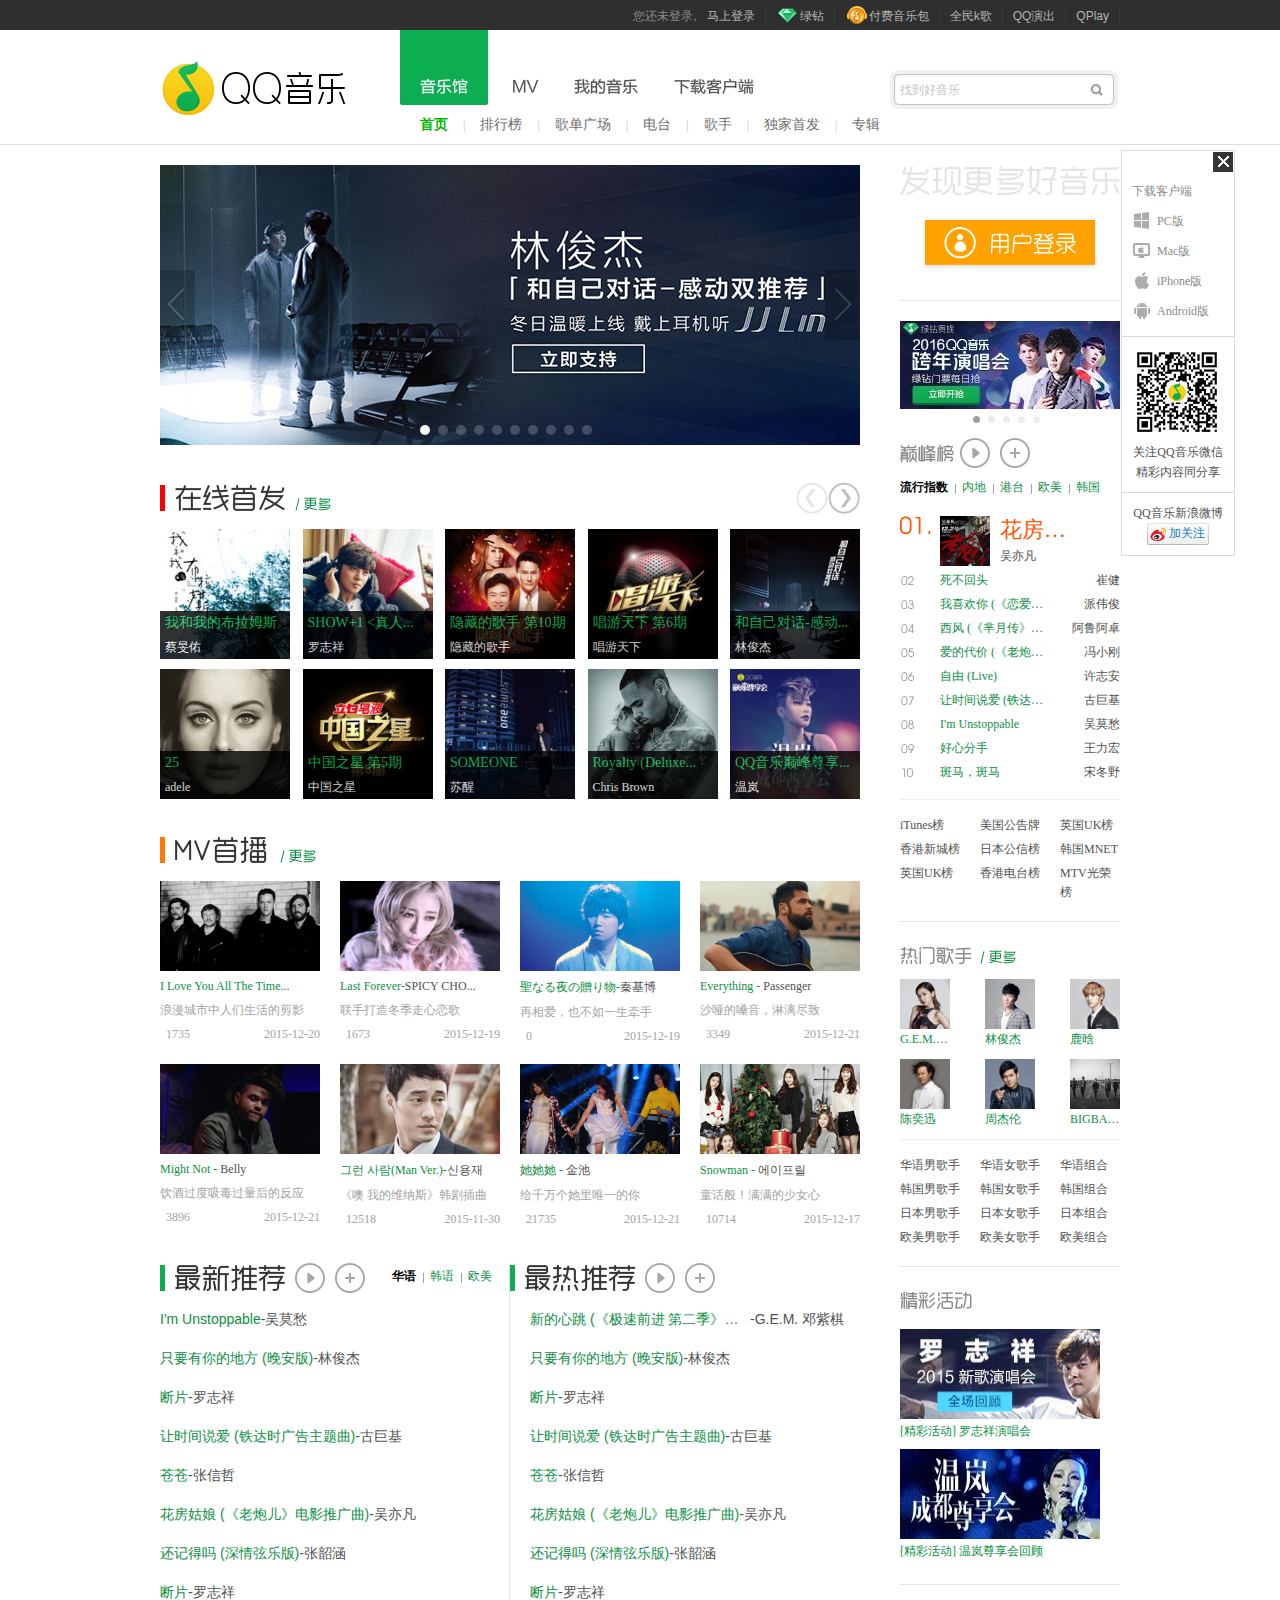
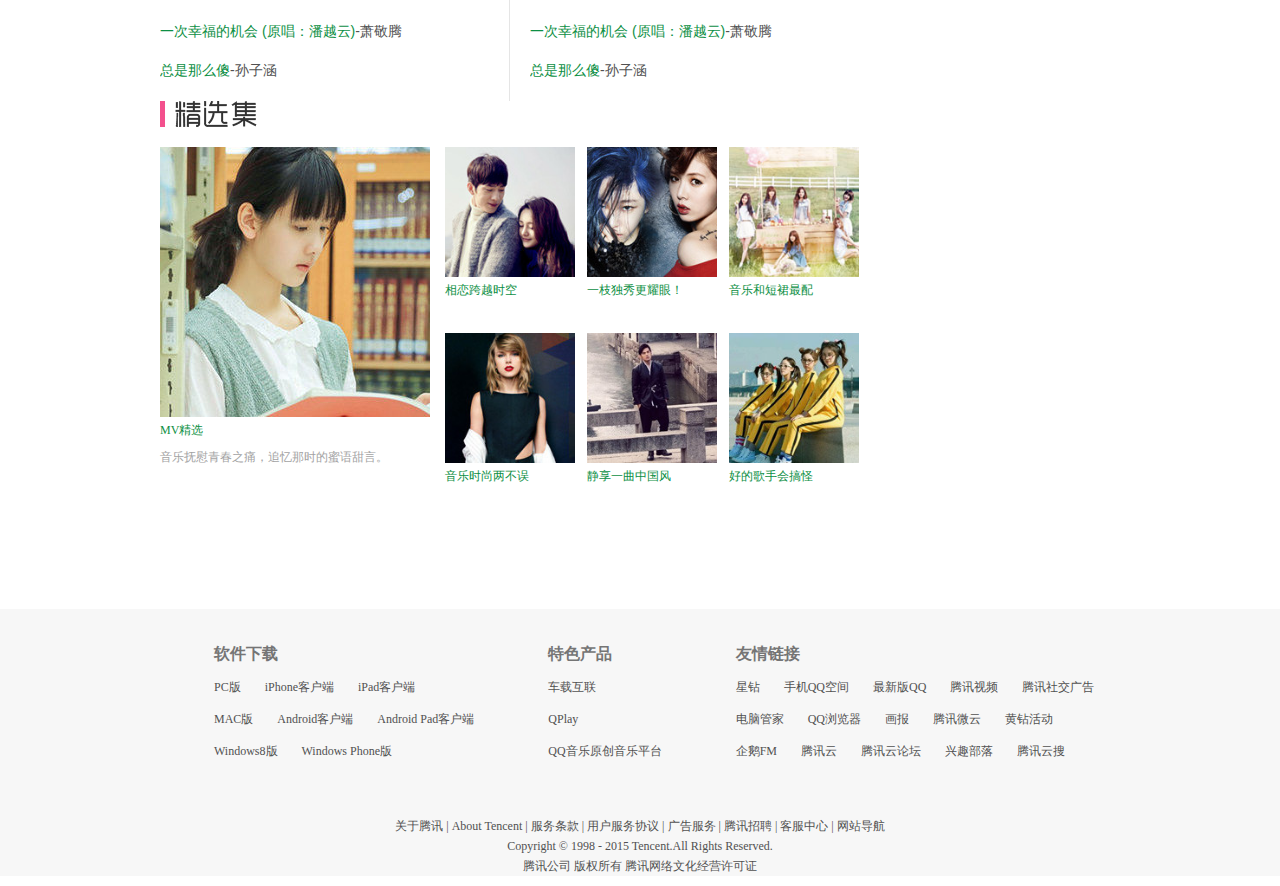
<file: QQMusic.html>
<!DOCTYPE html>
<html>
<head lang="en">
    <meta charset="UTF-8">
    <title>QQ音乐</title>
    <link rel="stylesheet" href="Css/index.css"/>
    <link rel="stylesheet" href="Css/reset.css"/>

</head>
<body>
<!--头部及菜单-->
<div class="top-header">
    <div class="mainNav-wrap">
        <div class="mainNav clearfix">
            <ul class="top-menu-ul">
                <li><span>您还未登录,<a href="javascript:;">马上登录 </a></span></li>
                <li>
                    <a href="javascript:;"><img src="images/vip.png" alt="绿钻"/>绿钻</a>
                </li>
                <!--<li>-->
                <!--<a class="openGreen" href="javascript:;">开通</a>-->
                <!--</li>-->
                <li>
                    <span></span>
                    <a href="javascript:;"><img src="images/sui.png"/>付费音乐包</a></li>
                <!--<li><a class="openMusic" href="javascript:;">开通</a></li>-->
                <li><span></span> <span><a href="javascript:;">全民k歌</a></span></li>
                <li><span><a href="javascript:;">QQ演出</a></span></li>
                <li><span><a href="javascript:;">QPlay</a></span></li>
            </ul>
        </div>
    </div>
    <div class="subnav clearfix">
        <h1>
            <a class="subnav-logo"
               href="javascript:;" title="QQ音乐-中国最新最全免费正版高品质音乐平台">
            </a>
        </h1>

        <div class="subnav-menu">
            <ul id="nav" class="clearfix">
                <li class="menu-MusicHall subnav-wrap"><a class="bg-a" href="javascript:;"></a>
                    <ul class="MusicHall-ul clearfix">
                        <li><a class="active" href="javascript:;">首页</a></li>
                        <li><span>|</span></li>
                        <li><a href="javascript:;">排行榜</a></li>
                        <li><span>|</span></li>
                        <li><a href="javascript:;">歌单广场</a></li>
                        <li><span>|</span></li>
                        <li><a href="javascript:;">电台</a></li>
                        <li><span>|</span></li>
                        <li><a href="javascript:;">歌手</a></li>
                        <li><span>|</span></li>
                        <li><a href="javascript:;">独家首发</a></li>
                        <li><span>|</span></li>
                        <li><a href="javascript:;">专辑</a></li>
                    </ul>
                </li>
                <li class="menu-MV subnav-wrap"><a class="bg-a" href="javascript:;"></a>
                    <ul class="menu-MV-ul clearfix">
                        <li><a class="active" href="javascript:;">MV推荐</a></li>
                        <li><span>|</span></li>
                        <li><a href="javascript:;">MV排行榜</a></li>
                        <li><span>|</span></li>
                        <li><a href="javascript:;">MV库</a></li>
                        <li><span>|</span></li>
                        <li><a href="javascript:;">音乐现场</a></li>
                        <li><span>|</span></li>
                        <li><a href="javascript:;">MV专题</a></li>
                        <li><span>|</span></li>
                        <li><a href="javascript:;">巅峰榜盛典</a></li>
                    </ul>
                </li>
                <li class="menu-MyMusic subnav-wrap"><a class="bg-a" href="javascript:;"></a>
                    <ul class="menu-MyMusic-ul clearfix">
                        <li><a class="active" href="javascript:;">主页</a></li>
                        <li><span>|</span></li>
                        <li><a href="javascript:;">歌单</a></li>
                        <li><span>|</span></li>
                        <li><a href="javascript:;">MV收藏</a></li>
                        <li><span>|</span></li>
                        <li><a href="javascript:;">听众</a></li>
                        <li><span>|</span></li>
                        <li><a href="javascript:;">收听</a></li>
                    </ul>
                </li>
                <li class="menu-DownClient subnav-wrap"><a class="bg-a" href="javascript:;"></a>
                    <ul class="menu-DownClient-ul clearfix">
                        <li><a class="active" href="javascript:;">首页</a></li>
                        <li><span>|</span></li>
                        <li><a href="javascript:;">下载</a></li>
                    </ul>
                </li>
            </ul>
        </div>
        <div id="search-wrap" class="search-wrap">
            <input id="search-text" type="text" value="找到好音乐"/>
        </div>
    </div>
</div>

<!--中间部分-->
<div class="middle clearfix">
    <div class="leftcontent">
        <div id="banner-wrap" class="banner">
            <a id="previousImg" class="left-btn" href="javascript:;"></a>
            <a id="nextImg" class="right-btn" href="javascript:;"></a>
            <ul id="bigBanner">
                <li class="active"><a href="javascript:;"><img src="images/big0020151217221241.jpg" alt=""/></a></li>
                <li><a href="javascript:;"><img src="images/big0120151219212506.jpg" alt=""/></a></li>
                <li><a href="javascript:;"><img src="images/big0120151221002309.jpg" alt=""/></a></li>
                <li><a href="javascript:;"><img src="images/big0220151221002352.jpg" alt=""/></a></li>
                <li><a href="javascript:;"><img src="images/big0320151221085031.jpg" alt=""/></a></li>
                <li><a href="javascript:;"><img src="images/big0520151221002529.jpg" alt=""/></a></li>
                <li><a href="javascript:;"><img src="images/big0620151221002605.jpg" alt=""/></a></li>
                <li><a href="javascript:;"><img src="images/big0720151221002637.jpg" alt=""/></a></li>
                <li><a href="javascript:;"><img src="images/big0820151219212808.jpg" alt=""/></a></li>
                <li><a href="javascript:;"><img src="images/big0920151221002707.jpg" alt=""/></a></li>
            </ul>
            <div id="bannerBtn" class="round-dot">
                <a class="active" href="javascript:;"></a>
                <a href="javascript:;"></a>
                <a href="javascript:;"></a>
                <a href="javascript:;"></a>
                <a href="javascript:;"></a>
                <a href="javascript:;"></a>
                <a href="javascript:;"></a>
                <a href="javascript:;"></a>
                <a href="javascript:;"></a>
                <a href="javascript:;"></a>
            </div>
        </div>
        <div class="online-first">
            <h2>
                在线首发
                <a class="more-btn" href="javascript:;" title="更多">更多</a>
                <a class="left-btn" href="javascript:;"></a>
                <a class="right-btn" href="javascript:;"></a>
            </h2>
            <ul class="online-ul clearfix">
                <li>
                    <a href="javascript:;"><img src="images/001AMQBG3GzakR.jpg"/>

                        <p>
                            <span class="title">我和我的布拉姆斯</span>
                            <span class="name">蔡旻佑</span>
                        </p>
                        <span class="play"></span>
                    </a>
                </li>
                <li>
                    <a href="javascript:;"><img src="images/001BjfBN2Wc3LU.jpg"/>

                        <p>
                            <span class="title">SHOW+1 <真人...</span>
                            <span class="name">罗志祥</span>
                        </p>
                        <span class="play"></span>
                    </a>
                </li>
                <li>
                    <a href="javascript:;"><img src="images/002EbmRU0reRoH.jpg"/>

                        <p>
                            <span class="title">隐藏的歌手 第10期</span>
                            <span class="name">隐藏的歌手</span>
                        </p>
                        <span class="play"></span>
                    </a>
                </li>
                <li>
                    <a href="javascript:;"><img src="images/002hshWB0Anvnj.jpg"/>

                        <p>
                            <span class="title">唱游天下 第6期</span>
                            <span class="name">唱游天下</span>
                        </p>
                        <span class="play"></span>
                    </a>
                </li>
                <li class="last-li">
                    <a href="javascript:;"><img src="images/002q7sod3V0WUk.jpg"/>

                        <p>
                            <span class="title">和自己对话-感动...</span>
                            <span class="name">林俊杰</span>
                        </p>
                        <span class="play"></span>
                    </a>
                </li>
                <li>
                    <a href="javascript:;"><img src="images/002rBshp4WPAut.jpg"/>

                        <p>
                            <span class="title">25</span>
                            <span class="name">adele</span>
                        </p>
                        <span class="play"></span>
                    </a>
                </li>
                <li>
                    <a href="javascript:;"><img src="images/003eXYxX36vd4M.jpg"/>

                        <p>
                            <span class="title">中国之星 第5期</span>
                            <span class="name">中国之星</span>
                        </p>
                        <span class="play"></span>
                    </a>
                </li>
                <li>
                    <a href="javascript:;"><img src="images/004ACXND0bwf4M.jpg"/>

                        <p>
                            <span class="title">SOMEONE</span>
                            <span class="name">苏醒</span>
                        </p>
                        <span class="play"></span>
                    </a>
                </li>
                <li>
                    <a href="javascript:;"><img src="images/003vdDMf1debpm.jpg"/>

                        <p>
                            <span class="title">Royalty (Deluxe...</span>
                            <span class="name">Chris Brown</span>
                        </p>
                        <span class="play"></span>
                    </a>
                </li>
                <li class="last-li">
                    <a href="javascript:;"><img src="images/001U2bFD2nSrCw.jpg"/>

                        <p>
                            <span class="title">QQ音乐巅峰尊享...</span>
                            <span class="name">温岚</span>
                        </p>
                        <span class="play"></span>
                    </a>
                </li>
            </ul>

        </div>
        <div class="MV-firstplay">
            <h2>
                MV首播
                <a class="more-btn" href="javascript:;" title="更多">更多</a>
            </h2>
            <ul class="MV-ul clearfix">
                <li>
                    <a href="javascript:;"><img src="images/1450666066895297130.jpg"/>
                        <span class="play"></span>
                    </a>

                    <p><a href="javascript:;">I Love You All The Time...</a></p>

                    <p>浪漫城市中人们生活的剪影
                    </p>

                    <p>
                        <span class="triangle-right">&nbsp;</span>
                        <span>1735</span>
                        <span class="right">2015-12-20</span>
                    </p>
                </li>
                <li><a href="javascript:;"><img src="images/1450666374698311290.jpg"/>
                    <span class="play"></span>
                </a>

                    <p><a href="javascript:;">Last Forever-<span>SPICY CHO...</span></a></p>

                    <p>联手打造冬季走心恋歌
                    </p>

                    <p>
                        <span class="triangle-right">&nbsp;</span>
                        <span>1673</span>
                        <span class="right">2015-12-19</span>
                    </p></li>
                <li><a href="javascript:;"><img src="images/1450667043429311290.jpg"/>
                    <span class="play"></span>
                </a>

                    <p><a href="javascript:;">聖なる夜の贈り物-<span>秦基博</span></a></p>

                    <p>再相爱，也不如一生牵手
                    </p>

                    <p>
                        <span class="triangle-right">&nbsp;</span>
                        <span>0</span>
                        <span class="right">2015-12-19</span>
                    </p></li>
                <li class="last-li"><a href="javascript:;"><img src="images/1450667663251311290.jpg"/>
                    <span class="play"></span>
                </a>

                    <p><a href="javascript:;">Everything - <span>Passenger</span></a></p>

                    <p>沙哑的嗓音，淋漓尽致
                    </p>

                    <p>
                        <span class="triangle-right">&nbsp;</span>
                        <span>3349</span>
                        <span class="right">2015-12-21</span>
                    </p></li>
                <li><a href="javascript:;"><img src="images/1450668885489296290.jpg"/>
                    <span class="play"></span>
                </a>

                    <p><a href="javascript:;">Might Not - <span>Belly</span></a></p>

                    <p>饮酒过度吸毒过量后的反应
                    </p>

                    <p>
                        <span class="triangle-right">&nbsp;</span>
                        <span>3896</span>
                        <span class="right">2015-12-21</span>
                    </p></li>
                <li><a href="javascript:;"><img src="images/1450670990976297130.jpg"/>
                    <span class="play"></span>
                </a>

                    <p><a href="javascript:;">그런 사람(Man Ver.)-<span>신용재</span></a></p>

                    <p>《噢 我的维纳斯》韩剧插曲
                    </p>

                    <p>
                        <span class="triangle-right">&nbsp;</span>
                        <span>12518</span>
                        <span class="right">2015-11-30</span>
                    </p></li>
                <li><a href="javascript:;"><img src="images/1450680639928297130.jpg"/>
                    <span class="play"></span>
                </a>

                    <p><a href="javascript:;">她她她 - <span>金池</span></a></p>

                    <p>给千万个她里唯一的你
                    </p>

                    <p>
                        <span class="triangle-right">&nbsp;</span>
                        <span>21735</span>
                        <span class="right">2015-12-21</span>
                    </p></li>
                <li class="last-li"><a href="javascript:;"><img src="images/1450680749064297130.jpg"/>
                    <span class="play"></span>
                </a>

                    <p><a href="javascript:;">Snowman - <span>에이프릴</span></a></p>

                    <p>童话般！满满的少女心
                    </p>

                    <p>
                        <span class="triangle-right">&nbsp;</span>
                        <span>10714</span>
                        <span class="right">2015-12-17</span>
                    </p></li>
            </ul>
        </div>
        <div class="Recommend clearfix">
            <div class="new">
                <h2>
                    <a class="player" href="javascript:;"></a>
                    <a class="add" href="javascript:;"></a>
                    <ul class="screen">
                        <li><a class="active" href="javascript:;">华语</a></li>
                        <li><a href="javascript:;">韩语</a><span class="line"></span></li>
                        <li><a href="javascript:;">欧美</a><span class="line"></span></li>
                    </ul>
                </h2>

                <ul class="new-list">
                    <li>
                        <a class="MusicName" href="javascript:;">I'm Unstoppable</a>
                        <span>-</span>
                        <a href="javascript:;">吴莫愁</a>

                        <div class="btns clearfix">
                            <a class="min-play" href="javascript:;"></a>
                            <a class="min-add" href="javascript:;"></a>
                            <a class="min-like" href="javascript:;"></a>
                            <a class="min-store" href="javascript:;"></a>
                            <a class="min-share" href="javascript:;"></a>
                        </div>
                    </li>
                    <li>
                        <a class="MusicName" href="javascript:;">只要有你的地方 (晚安版)</a>
                        <a href="javascript:;">-</a>
                        <a href="javascript:;">林俊杰</a>

                        <div class="btns  clearfix">
                            <a class="min-play" href="javascript:;"></a>
                            <a class="min-add" href="javascript:;"></a>
                            <a class="min-like" href="javascript:;"></a>
                            <a class="min-store" href="javascript:;"></a>
                            <a class="min-share" href="javascript:;"></a>
                        </div>
                    </li>
                    <li>
                        <a class="MusicName" href="javascript:;">断片</a>
                        <span>-</span>
                        <a href="javascript:;">罗志祥</a>

                        <div class="btns clearfix">
                            <a class="min-play" href="javascript:;"></a>
                            <a class="min-add" href="javascript:;"></a>
                            <a class="min-like" href="javascript:;"></a>
                            <a class="min-store" href="javascript:;"></a>
                            <a class="min-share" href="javascript:;"></a>
                        </div>
                    </li>
                    <li>
                        <a class="MusicName" href="javascript:;">让时间说爱 (铁达时广告主题曲)</a>
                        <span>-</span>
                        <a href="javascript:;">古巨基</a>

                        <div class="btns clearfix">
                            <a class="min-play" href="javascript:;"></a>
                            <a class="min-add" href="javascript:;"></a>
                            <a class="min-like" href="javascript:;"></a>
                            <a class="min-store" href="javascript:;"></a>
                            <a class="min-share" href="javascript:;"></a>
                        </div>
                    </li>
                    <li>
                        <a class="MusicName" href="javascript:;">苍苍</a>
                        <span>-</span>
                        <a href="javascript:;">张信哲</a>

                        <div class="btns clearfix">
                            <a class="min-play" href="javascript:;"></a>
                            <a class="min-add" href="javascript:;"></a>
                            <a class="min-like" href="javascript:;"></a>
                            <a class="min-store" href="javascript:;"></a>
                            <a class="min-share" href="javascript:;"></a>
                        </div>
                    </li>
                    <li>
                        <a class="MusicName" href="javascript:;">花房姑娘 (《老炮儿》电影推广曲)</a>
                        <span>-</span>
                        <a href="javascript:;">吴亦凡</a>

                        <div class="btns clearfix">
                            <a class="min-play" href="javascript:;"></a>
                            <a class="min-add" href="javascript:;"></a>
                            <a class="min-like" href="javascript:;"></a>
                            <a class="min-store" href="javascript:;"></a>
                            <a class="min-share" href="javascript:;"></a>
                        </div>
                    </li>
                    <li>
                        <a class="MusicName" href="javascript:;">还记得吗 (深情弦乐版)</a>
                        <span>-</span>
                        <a href="javascript:;">张韶涵</a>

                        <div class="btns clearfix">
                            <a class="min-play" href="javascript:;"></a>
                            <a class="min-add" href="javascript:;"></a>
                            <a class="min-like" href="javascript:;"></a>
                            <a class="min-store" href="javascript:;"></a>
                            <a class="min-share" href="javascript:;"></a>
                        </div>
                    </li>
                    <li>
                        <a class="MusicName" href="javascript:;">断片</a>
                        <span>-</span>
                        <a href="javascript:;">罗志祥</a>

                        <div class="btns clearfix">
                            <a class="min-play" href="javascript:;"></a>
                            <a class="min-add" href="javascript:;"></a>
                            <a class="min-like" href="javascript:;"></a>
                            <a class="min-store" href="javascript:;"></a>
                            <a class="min-share" href="javascript:;"></a>
                        </div>
                    </li>
                    <li>
                        <a class="MusicName" href="javascript:;">一次幸福的机会 (原唱：潘越云)</a>
                        <span>-</span>
                        <a href="javascript:;">萧敬腾</a>

                        <div class="btns clearfix">
                            <a class="min-play" href="javascript:;"></a>
                            <a class="min-add" href="javascript:;"></a>
                            <a class="min-like" href="javascript:;"></a>
                            <a class="min-store" href="javascript:;"></a>
                            <a class="min-share" href="javascript:;"></a>
                        </div>
                    </li>
                    <li>
                        <a class="MusicName" href="javascript:;">总是那么傻</a>
                        <span>-</span>
                        <a href="javascript:;">孙子涵</a>

                        <div class="btns clearfix">
                            <a class="min-play" href="javascript:;"></a>
                            <a class="min-add" href="javascript:;"></a>
                            <a class="min-like" href="javascript:;"></a>
                            <a class="min-store" href="javascript:;"></a>
                            <a class="min-share" href="javascript:;"></a>
                        </div>
                    </li>
                </ul>
            </div>
            <div class="hot">
                <h2>
                    <a class="player" href="javascript:;"></a>
                    <a class="add" href="javascript:;"></a>
                </h2>
                <ul class="new-list two">
                    <li>
                        <a class="MusicName" href="javascript:;">新的心跳 (《极速前进 第二季》真人秀主题曲)</a>
                        <span>-</span>
                        <a class="Name" href="javascript:;">G.E.M. 邓紫棋</a>

                        <div class="btns clearfix">
                            <a class="min-play" href="javascript:;"></a>
                            <a class="min-add" href="javascript:;"></a>
                            <a class="min-like" href="javascript:;"></a>
                            <a class="min-store" href="javascript:;"></a>
                            <a class="min-share" href="javascript:;"></a>
                        </div>
                    </li>
                    <li>
                        <a class="MusicName" href="javascript:;">只要有你的地方 (晚安版)</a>
                        <span>-</span>
                        <a href="javascript:;">林俊杰</a>

                        <div class="btns  clearfix">
                            <a class="min-play" href="javascript:;"></a>
                            <a class="min-add" href="javascript:;"></a>
                            <a class="min-like" href="javascript:;"></a>
                            <a class="min-store" href="javascript:;"></a>
                            <a class="min-share" href="javascript:;"></a>
                        </div>
                    </li>
                    <li>
                        <a class="MusicName" href="javascript:;">断片</a>
                        <span>-</span>
                        <a href="javascript:;">罗志祥</a>

                        <div class="btns clearfix">
                            <a class="min-play" href="javascript:;"></a>
                            <a class="min-add" href="javascript:;"></a>
                            <a class="min-like" href="javascript:;"></a>
                            <a class="min-store" href="javascript:;"></a>
                            <a class="min-share" href="javascript:;"></a>
                        </div>
                    </li>
                    <li>
                        <a class="MusicName" href="javascript:;">让时间说爱 (铁达时广告主题曲)</a>
                        <span>-</span>
                        <a href="javascript:;">古巨基</a>

                        <div class="btns clearfix">
                            <a class="min-play" href="javascript:;"></a>
                            <a class="min-add" href="javascript:;"></a>
                            <a class="min-like" href="javascript:;"></a>
                            <a class="min-store" href="javascript:;"></a>
                            <a class="min-share" href="javascript:;"></a>
                        </div>
                    </li>
                    <li>
                        <a class="MusicName" href="javascript:;">苍苍</a>
                        <span>-</span>
                        <a href="javascript:;">张信哲</a>

                        <div class="btns clearfix">
                            <a class="min-play" href="javascript:;"></a>
                            <a class="min-add" href="javascript:;"></a>
                            <a class="min-like" href="javascript:;"></a>
                            <a class="min-store" href="javascript:;"></a>
                            <a class="min-share" href="javascript:;"></a>
                        </div>
                    </li>
                    <li>
                        <a class="MusicName" href="javascript:;">花房姑娘 (《老炮儿》电影推广曲)</a>
                        <span>-</span>
                        <a href="javascript:;">吴亦凡</a>

                        <div class="btns clearfix">
                            <a class="min-play" href="javascript:;"></a>
                            <a class="min-add" href="javascript:;"></a>
                            <a class="min-like" href="javascript:;"></a>
                            <a class="min-store" href="javascript:;"></a>
                            <a class="min-share" href="javascript:;"></a>
                        </div>
                    </li>
                    <li>
                        <a class="MusicName" href="javascript:;">还记得吗 (深情弦乐版)</a>
                        <span>-</span>
                        <a href="javascript:;">张韶涵</a>

                        <div class="btns clearfix">
                            <a class="min-play" href="javascript:;"></a>
                            <a class="min-add" href="javascript:;"></a>
                            <a class="min-like" href="javascript:;"></a>
                            <a class="min-store" href="javascript:;"></a>
                            <a class="min-share" href="javascript:;"></a>
                        </div>
                    </li>
                    <li>
                        <a class="MusicName" href="javascript:;">断片</a>
                        <span>-</span>
                        <a href="javascript:;">罗志祥</a>

                        <div class="btns clearfix">
                            <a class="min-play" href="javascript:;"></a>
                            <a class="min-add" href="javascript:;"></a>
                            <a class="min-like" href="javascript:;"></a>
                            <a class="min-store" href="javascript:;"></a>
                            <a class="min-share" href="javascript:;"></a>
                        </div>
                    </li>
                    <li>
                        <a class="MusicName" href="javascript:;">一次幸福的机会 (原唱：潘越云)</a>
                        <span>-</span>
                        <a href="javascript:;">萧敬腾</a>

                        <div class="btns clearfix">
                            <a class="min-play" href="javascript:;"></a>
                            <a class="min-add" href="javascript:;"></a>
                            <a class="min-like" href="javascript:;"></a>
                            <a class="min-store" href="javascript:;"></a>
                            <a class="min-share" href="javascript:;"></a>
                        </div>
                    </li>
                    <li>
                        <a class="MusicName" href="javascript:;">总是那么傻</a>
                        <span>-</span>
                        <a href="javascript:;">孙子涵</a>

                        <div class="btns clearfix">
                            <a class="min-play" href="javascript:;"></a>
                            <a class="min-add" href="javascript:;"></a>
                            <a class="min-like" href="javascript:;"></a>
                            <a class="min-store" href="javascript:;"></a>
                            <a class="min-share" href="javascript:;"></a>
                        </div>
                    </li>
                </ul>
            </div>

        </div>
        <div class="Selecteds">
            <h2>

            </h2>
            <ul class="clearfix">
                <li class="big">
                    <a href="javascript:;">
                        <img src="images/20151015175001.jpg"/>
                    </a>
                    <a href="javascript:;">MV精选</a>

                    <p>音乐抚慰青春之痛，追忆那时的蜜语甜言。</p>
                </li>
                <li><a href="javascript:;">
                    <img src="images/20151015160924.jpg"/>
                </a>
                    <a href="javascript:;">相恋跨越时空</a>
                </li>
                <li><a href="javascript:;">
                    <img src="images/20151015161200.jpg"/>
                </a>
                    <a href="javascript:;">一枝独秀更耀眼！</a>
                </li>
                <li class="last-li"><a href="javascript:;">
                    <img src="images/20151015161125.jpg"/>
                </a>
                    <a href="javascript:;">音乐和短裙最配</a>
                </li>
                <li><a href="javascript:;">
                    <img src="images/20151015160855.jpg"/>
                </a>
                    <a href="javascript:;">音乐时尚两不误</a>
                </li>
                <li><a href="javascript:;">
                    <img src="images/20151015161055.jpg"/>
                </a>
                    <a href="javascript:;">静享一曲中国风</a>
                </li>
                <li class="last-li"><a href="javascript:;">
                    <img src="images/20151015161017.jpg"/>
                </a>
                    <a href="javascript:;">好的歌手会搞怪</a>
                </li>
            </ul>
        </div>
    </div>

    <div class="rightcontent">
        <div class="login-logo"></div>
        <div class="small-banner">
            <ul>
                <li class="active"><img src="images/20151207172308.jpg"/></li>
                <li><img src="images/20151216172304.jpg"/></li>
                <li><img src="images/20151221113906.jpg"/></li>
                <li><img src="images/20151221114243.jpg"/></li>
                <li><img src="images/20151223202413.jpg"/></li>
            </ul>
            <div class="round-dot clearfix">
                <a class="active" href="javascript:;"></a>
                <a href="javascript:;"></a>
                <a href="javascript:;"></a>
                <a href="javascript:;"></a>
                <a href="javascript:;"></a>
            </div>
        </div>
        <div class="Peakchart">
            <h3>
                <a class="player" href="javascript:;"></a>
                <a class="add" href="javascript:;"></a>
            </h3>
            <ul class="screen clearfix">
                <li><a class="active" href="javascript:;">流行指数</a></li>
                <li><a href="javascript:;">内地</a><span class="line"></span></li>
                <li><a href="javascript:;">港台</a><span class="line"></span></li>
                <li><a href="javascript:;">欧美</a><span class="line"></span></li>
                <li><a href="javascript:;">韩国</a><span class="line"></span></li>
            </ul>
            <ol>
                <li class="thefirst clearfix">
                    <a class="poster" href="javascript:;" title="花房姑娘 (《老炮儿》电影推广曲)"><img width="50" height="50"
                                                                                         src="images/000lXXmD0eNyaz.jpg"/></a>
                    <a class="musicname" href="javascript:;" title="花房姑娘 (《老炮儿》电影推广曲)">花房姑娘 (《老炮儿》电影推广曲)</a>
                    <a class="name" href="javascript:;">吴亦凡</a>
                </li>
                <li><a class="musicname" href="javascript:;" title="死不回头">死不回头</a>
                    <a class="name" href="javascript:;">崔健</a>
                </li>
                <li><a class="musicname" href="javascript:;" title="我喜欢你 (《恋爱邻距离》电视剧插曲)">我喜欢你 (《恋爱邻距离》电视剧插曲)</a>
                    <a class="name" href="javascript:;">派伟俊</a>
                </li>
                <li><a class="musicname" href="javascript:;" title="西风 (《芈月传》电视剧片尾曲)">西风 (《芈月传》电视剧片尾曲)</a>
                    <a class="name" href="javascript:;">阿鲁阿卓</a>
                </li>
                <li><a class="musicname" href="javascript:;" title="爱的代价 (《老炮儿》电影宣传曲)">爱的代价 (《老炮儿》电影宣传曲)</a>
                    <a class="name" href="javascript:;">冯小刚</a>
                </li>
                <li><a class="musicname" href="javascript:;" title="自由 (Live)">自由 (Live)</a>
                    <a class="name" href="javascript:;">许志安</a>
                </li>
                <li><a class="musicname" href="javascript:;" title="让时间说爱 (铁达时广告主题曲)">让时间说爱 (铁达时广告主题曲)</a>
                    <a class="name" href="javascript:;">古巨基</a>
                </li>
                <li><a class="musicname" href="javascript:;" title="I'm Unstoppable">I'm Unstoppable</a>
                    <a class="name" href="javascript:;">吴莫愁</a>
                </li>
                <li><a class="musicname" href="javascript:;" title="好心分手">好心分手</a>
                    <a class="name" href="javascript:;">王力宏</a>
                </li>
                <li><a class="musicname" href="javascript:;" title="斑马，斑马">斑马，斑马</a>
                    <a class="name" href="javascript:;">宋冬野</a>
                </li>
            </ol>
        </div>
        <ul class="rankinglist clearfix">
            <li><a href="javascript:;">iTunes榜</a></li>
            <li><a href="javascript:;">美国公告牌</a></li>
            <li class="last-li"><a href="javascript:;">英国UK榜</a></li>
            <li><a href="javascript:;">香港新城榜</a></li>
            <li><a href="javascript:;">日本公信榜</a></li>
            <li class="last-li"><a href="javascript:;">韩国MNET</a></li>
            <li><a href="javascript:;">英国UK榜</a></li>
            <li><a href="javascript:;">香港电台榜</a></li>
            <li class="last-li"><a href="javascript:;">MTV光荣榜</a></li>
        </ul>
        <div class="hot-singer">
            <h3><a href="images/icon_sprite.png">更多</a></h3>
            <ul class="clearfix">
                <li><a href="javascript:;" title="G.E.M. 邓紫棋"><img src="images/001fNHEf1SFEFN.jpg"/></a>
                    <a href="javascript:;" title="G.E.M. 邓紫棋">G.E.M. 邓紫棋</a></li>
                <li><a href="javascript:;" title="林俊杰"><img src="images/001BLpXF2DyJe2.jpg"/></a>
                    <a href="javascript:;" title="林俊杰">林俊杰</a></li>
                <li class="last-li"><a href="javascript:;" title="鹿晗"><img src="images/001SqkF53OEhdO.jpg"/></a>
                    <a href="javascript:;" title="鹿晗">鹿晗</a></li>
                <li><a href="javascript:;" title="陈奕迅"><img src="images/003Nz2So3XXYek.jpg"/></a>
                    <a href="javascript:;" title="陈奕迅">陈奕迅</a></li>
                <li><a href="javascript:;" title="周杰伦"><img src="images/0025NhlN2yWrP4.jpg"/></a>
                    <a href="javascript:;" title="周杰伦">周杰伦</a></li>
                <li class="last-li"><a href="javascript:;" title="BIGBANG"><img src="images/004AlfUb0cVkN1.jpg"/></a>
                    <a href="javascript:;" title="BIGBANG">BIGBANG</a></li>

            </ul>
        </div>
        <ul class="rankinglist clearfix">
            <li><a href="javascript:;">华语男歌手</a></li>
            <li><a href="javascript:;">华语女歌手</a></li>
            <li class="last-li"><a href="javascript:;">华语组合</a></li>
            <li><a href="javascript:;">韩国男歌手</a></li>
            <li><a href="javascript:;">韩国女歌手</a></li>
            <li class="last-li"><a href="javascript:;">韩国组合</a></li>
            <li><a href="javascript:;">日本男歌手</a></li>
            <li><a href="javascript:;">日本女歌手</a></li>
            <li class="last-li"><a href="javascript:;">日本组合</a></li>
            <li><a href="javascript:;">欧美男歌手</a></li>
            <li><a href="javascript:;">欧美女歌手</a></li>
            <li class="last-li"><a href="javascript:;">欧美组合</a></li>
        </ul>
        <div class="activities">
            <h3></h3>
            <ul>
                <li><a href="javascript:;" title="罗志祥演唱会"><img src="images/20151221114243.jpg"/></a>
                    <a href="javascript:;" title="罗志祥演唱会">[精彩活动] 罗志祥演唱会</a></li>
                <li><a href="javascript:;" title="温岚尊享会回顾"><img src="images/20151216172341.jpg"/></a>
                    <a href="javascript:;" title="温岚尊享会回顾">[精彩活动] 温岚尊享会回顾</a></li>
            </ul>
        </div>
    </div>
</div>

<!--底部-->
<div class="footer">
    <div class="footer-middle clearfix">
        <dl>
            <dt>软件下载</dt>
            <dd><a href="javascript:;" title="PC版">PC版</a>
                <a href="javascript:;" title="iPhone客户端">iPhone客户端</a>
                <a href="javascript:;" title="iPad客户端">iPad客户端</a>
            </dd>
            <dd><a href="javascript:;" title="MAC版">MAC版</a>
                <a href="javascript:;" title="Android客户端">Android客户端</a>
                <a href="javascript:;" title="Android Pad客户端">Android Pad客户端</a>
            </dd>
            <dd><a href="javascript:;" title="Windows8版">Windows8版</a>
                <a href="javascript:;" title="Windows Phone版">Windows Phone版</a>
            </dd>
        </dl>
        <dl>
            <dt>特色产品</dt>
            <dd><a href="javascript:;" title="车载互联">车载互联</a>
            </dd>
            <dd><a href="javascript:;" title="QPlay">QPlay</a>
            </dd>
            <dd><a href="javascript:;" title="QQ音乐原创音乐平台">QQ音乐原创音乐平台</a>
            </dd>
        </dl>
        <dl>
            <dt>友情链接</dt>
            <dd><a href="javascript:;" title="星钻">星钻</a>
                <a href="javascript:;" title="手机QQ空间">手机QQ空间</a>
                <a href="javascript:;" title="最新版QQ">最新版QQ</a>
                <a href="javascript:;" title="腾讯视频">腾讯视频</a>
                <a href="javascript:;" title="腾讯社交广告">腾讯社交广告</a>
            </dd>
            <dd><a href="javascript:;" title="电脑管家">电脑管家</a>
                <a href="javascript:;" title="QQ浏览器">QQ浏览器</a>
                <a href="javascript:;" title="画报">画报</a>
                <a href="javascript:;" title="腾讯微云">腾讯微云</a>
                <a href="javascript:;" title="黄钻活动">黄钻活动</a>
            </dd>
            <dd><a href="javascript:;" title="企鹅FM">企鹅FM</a>
                <a href="javascript:;" title="腾讯云">腾讯云</a>
                <a href="javascript:;" title="腾讯云论坛">腾讯云论坛</a>
                <a href="javascript:;" title="兴趣部落">兴趣部落</a>
                <a href="javascript:;" title="腾讯云搜">腾讯云搜</a>
            </dd>
        </dl>
    </div>
    <p><a href="javascript:;" title="关于腾讯">关于腾讯</a> |
        <a href="javascript:;" title="About Tencent">About Tencent</a> |
        <a href="javascript:;" title="服务条款">服务条款</a> |
        <a href="javascript:;" title="用户服务协议">用户服务协议</a> |
        <a href="javascript:;" title="广告服务">广告服务</a> |
        <a href="javascript:;" title="腾讯招聘">腾讯招聘</a> |
        <a href="javascript:;" title="客服中心">客服中心</a> |
        <a href="javascript:;" title="网站导航">网站导航</a>
    </p>

    <p>Copyright © 1998 - 2015 Tencent.All Rights Reserved. </p>

    <p>腾讯公司 版权所有 腾讯网络文化经营许可证</p>
</div>

<!--窗口浮动-->
<div class="floating">
    <span id="close" class="close"></span>
    <ul>
        <li>下载客户端</li>
        <li class="PC"><a href="javascript:;"><span></span>PC版</a></li>
        <li class="Mac"><a href="javascript:;"><span></span>Mac版</a></li>
        <li class="iPhone"><a href="javascript:;"><span></span>iPhone版</a></li>
        <li class="Android"><a href="javascript:;"><span></span>Android版</a></li>
    </ul>
    <div class="qrcode">
        <img src="images/qrcode_qqmusic.jpg">
    </div>
    <p>关注QQ音乐微信</p>
    <p>精彩内容同分享</p>
    <div class="attention-wrap">
        <p><a href="javascript:;">QQ音乐新浪微博</a></p>
        <p><a class="attention-btn" href="javascript:;"><span></span>加关注</a></p>
    </div>
</div>
<script src="Js/index.js" charset="UTF-8"></script>
</body>
</html>
</file>
<file: Css/index.css>
.left {
    float: left;
}

.right {
    float: right;
}

.top-header {
    border-bottom: 1px solid #DDD;
}

.mainNav-wrap {
    height: 30px;
    background-color: #2f2f2f;
    font-family: Arial, Tahoma, "hiragino sans gb", Helvetica;
}

.mainNav {
    margin: 0 auto;
    width: 960px;
}

.mainNav ul {
    float: right;
}

.mainNav ul li {
    float: left;
    line-height: 30px;
    height: 30px;
    list-style: none;
    color: #8B8B8B;
}

.mainNav ul a {
    padding: 0 10px;
    font-size: 12px;
    text-decoration: none;
    color: #b5b5b5;
}

.mainNav ul li span {
    font-size: 12px;
    border-right: 1px solid #3d3d3d;
}

.mainNav a img {
    margin-top: 3px;
}

.mainNav .openMusic, .mainNav .openGreen {
    display: block;
    margin: 5px 10px 0 0;
    line-height: 20px;
    background-color: #ff8444;
    color: white;
    -webkit-border-radius: 3px;
    -moz-border-radius: 3px;
    border-radius: 2px;;
}

.mainNav ul .openGreen {
    background-color: #0dad51;
}

.mainNav ul a:hover {
    color: #0dad51;
}

.mainNav .openGreen:hover, .mainNav .openMusic:hover {
    color: white;
}

.subnav {
    margin: 0 auto;
    height: 114px;
    width: 960px;
    font-size: 14px;
}

.subnav h1 {
    float: left;
    height: 100%;
}

.subnav-logo {
    display: block;
    width: 240px;
    height: 100%;
    background: url("../images/frame_logo.png") no-repeat -110px 0px;
}

.subnav-menu {
    width: 490px;
    float: left;
}

.subnav-menu a {
    color: #6E6E6E;
}

.subnav-menu a.active {
    color: #05B600;
    font-weight: 700;
}

.subnav-menu a:hover {
    color: #05B600;
}

.subnav-menu span {
    font-size: 12px;
    color: #C5C5C5;
}

.subnav-wrap {
    margin-right: 8px;
    height: 75px;
}

.subnav-wrap, .subnav-wrap li {
    float: left;
}

.bg-a {
    display: block;
    margin-top: 15px;
    height: 60px;
}

.menu-MusicHall {
    width: 88px;
    background: url("../images/frame_bg.png") no-repeat left top;
}

.menu-MusicHall .bg-a {

}

.menu-MV {
    width: 58px;
}

.menu-MV:hover {
    background: url("../images/frame_bg.png") no-repeat -101px -79px;
}

.menu-MV .bg-a {
    background: url("../images/frame_bg.png") no-repeat -101px -94px;
}

.menu-MyMusic {
    width: 89px;
}

.menu-MyMusic:hover {
    background: url("../images/frame_bg.png") no-repeat -166px -79px;

}

.menu-MyMusic .bg-a {
    background: url("../images/frame_bg.png") no-repeat -166px -94px;
}

.menu-DownClient {
    width: 108px;
}

.menu-DownClient:hover {
    background: url("../images/frame_bg.png") no-repeat -265px -79px;
}

.menu-DownClient .bg-a {
    background: url("../images/frame_bg.png") no-repeat -265px -94px;
}

.MusicHall-ul, .menu-MV-ul {
    padding: 12px 20px;
    width: 530px;
}

.menu-MyMusic-ul, .menu-DownClient-ul {
    padding: 12px 20px;
    width: 330px;
}

.MusicHall-ul li, .menu-MV-ul li, .menu-MyMusic-ul li, .menu-DownClient-ul li {
    padding: 0 15px 0 0;
    line-height: 16px;
}

.menu-MV-ul, .menu-MyMusic-ul, .menu-DownClient-ul {
    display: none;
}

/*�˵��Ҳ�������*/
.search-wrap {
    float: left;
    margin-top: 40px;
    width: 228px;
    height: 39px;
    background: url("../images/frame_bg.png") no-repeat left -161px;

}

.search-wrap input[type=text] {
    font-size: 12px;
    margin: 10px 0 10px 10px;
    width: 180px;
    height: 20px;
    border: none;
    outline: none;
    color: #C3C3C3;
}

.focued {
    background: url("../images/frame_bg.png") no-repeat -233px -161px;
}

.active input[type=text] {
    color: #515151;
}

/*�ֲ�ͼ�����Ҳ�*/
.middle {
    margin: 0 auto;
    width: 960px;
    margin-top: 20px;
}

.leftcontent {
    float: left;
    width: 700px;
}

.banner {
    position: relative;
    margin-bottom: 40px;
    width: 700px;
}

.banner .left-btn {
    display: block;
    position: absolute;
    left: 0;
    top: 50%;
    margin-top: -35px;
    width: 35px;
    height: 70px;
    background: url("../images/mod_focus_show.png") no-repeat left top;
    opacity: 0.2;
    filter: alpha(opacity=20);
}

.banner .right-btn {
    display: block;
    position: absolute;
    right: 0;
    top: 50%;
    margin-top: -35px;
    width: 35px;
    height: 70px;
    background: url("../images/mod_focus_show.png") no-repeat -41px top;
    opacity: 0.2;
    filter: alpha(opacity=20);
}

.banner ul li {
    display: none;
}
.banner ul li.active
{
    display: block;
}

.banner .round-dot {
    position: absolute;
    left: 50%;
    bottom: 10px;
    margin-left: -90px;
    width: 180px;
}

.banner .round-dot a {
    display: block;
    float: left;
    margin-right: 8px;
    width: 10px;
    height: 10px;
    border-radius: 100px;
    background-color: white;
    opacity: 0.2;
    filter: alpha(opacity=20);
}

.banner .right-btn:hover, .left-btn:hover,.round-dot a.active {
    opacity: 1;
    filter: alpha(opacity=100);
}

/*�����׷�*/
.online-first h2 {
    position: relative;
    height: 26px;
    border-left: 5px solid red;
    background: url("../images/index_title_bg.png") no-repeat 10px 0;
    text-indent: -9999px;
}

.online-first h2 .more-btn {
    position: absolute;
    top: 12px;
    left: 130px;
    display: block;
    width: 40px;
    height: 14px;
    background: url("../images/index_title_bg.png") no-repeat left -238px;
}

.online-first .left-btn {
    position: absolute;
    top: -3px;
    right: 32px;
    display: block;
    width: 32px;
    height: 32px;
    background: url("../images/icon_sprite.png") no-repeat -32px -95px;
}

.online-first .right-btn {
    position: absolute;
    top: -3px;
    right: 0px;
    display: block;
    width: 32px;
    height: 32px;
    background: url("../images/icon_sprite.png") no-repeat 0 -128px;
}

.online-first .right-btn:hover {
    background: url("../images/icon_sprite.png") no-repeat -64px -128px;
}

.online-ul {
    padding: 18px 0;
}

.online-ul li {
    float: left;
    margin: 0 12.5px 10px 0;
}

.middle .last-li {
    margin-right: 0;
}

.online-ul a {
    display: block;
    position: relative;
    width: 130px;
    height: 130px;
}

.online-ul img {
    width: 130px;
    height: 130px;
}

.online-ul p {
    position: absolute;
    bottom: 0;
    width: 130px;
    height: 48px;
    background-color: black;
    opacity: 0.8;
    filter: alpha(opacity=80);
}

.online-ul p span {
    display: block;
    height: 24px;
    line-height: 24px;
    padding-left: 5px;
}

.online-ul p span.title {
    font-size: 14px;
    color: #0cc65b;
}

.online-ul p span.name {
    font-size: 12px;
    color: #ffffff;
}

.online-ul .play {
    display: none;
    position: absolute;
    top: 50%;
    margin-top: -10px;
    right: 5px;
    width: 20px;
    height: 20px;
    background: url("../images/icon_play.png");
}

.online-ul a:hover .play {
    display: block;
}

/*MV�ײ�*/
.MV-firstplay {
    padding-top: 10px;
}

.MV-firstplay h2 {
    position: relative;
    height: 26px;
    border-left: 5px solid #ff7800;
    background: url("../images/index_title_bg.png") no-repeat 10px -26px;
    text-indent: -9999px;
}

.MV-firstplay h2 .more-btn {
    position: absolute;
    top: 12px;
    left: 115px;
    display: block;
    width: 40px;
    height: 14px;
    background: url("../images/index_title_bg.png") no-repeat left -238px;
}

.MV-ul {
    padding: 18px 0;
}

.MV-ul li {
    float: left;
    margin: 0px 20px 20px 0;
    width: 160px;
}

.MV-ul li a {
    display: block;
    position: relative;
}

.MV-ul li img {
    width: 160px;
    height: 90px;
}

.MV-ul p {
    padding-top: 8px;
    font-size: 12px;
    color: #A3A3A3;
}

.MV-ul p a {
    color: #0c8f44;
}

.MV-ul p a span {
    color: #515151;
}

.triangle-right {
    /*display: inline-block;*/
    /*width: 0;*/
    /*height: 0;*/
    /*border:6px solid #A3A3A3;*/
    /*border-color: transparent transparent transparent #A3A3A3 ;*/
    background: url(../images/icon_sprite.png) no-repeat left -171px;
}

.MV-ul .play {
    display: none;
    position: absolute;
    bottom: 5px;
    right: 5px;
    width: 20px;
    height: 20px;
    background: url("../images/icon_play.png");
}

.MV-ul a:hover .play {
    display: block;
}

.play:hover {
    background: url("../images/icon_play.png") -20px 0;
}

/*�����Ƽ��������Ƽ�*/
.new {
    float: left;
    width: 349px;
    border-right: solid 1px #e5e5e5
}

.new h2 {
    position: relative;
    height: 26px;
    border-left: 5px solid #0dad51;
    background: url("../images/index_title_bg.png") no-repeat 10px -52px;
}

.new .player {
    display: block;
    position: absolute;
    top: -2px;
    left: 130px;
    width: 30px;
    height: 30px;
    background: url("../images/icon_sprite.png") no-repeat left -64px;
}

.new .player:hover {
    background: url("../images/icon_sprite.png") no-repeat -30px -64px;
}

.new .add {
    display: block;
    position: absolute;
    top: -2px;
    left: 170px;
    width: 30px;
    height: 30px;
    background: url("../images/icon_sprite.png") no-repeat -56px -285px;
}

.new .add:hover {
    background: url("../images/icon_sprite.png") no-repeat -88px -285px;
}

.screen {
    position: absolute;
    left: 220px;
    top: 50%;
    margin-top: -12px;
}

.screen li {
    position: relative;
    float: left;
    padding: 0 7px;
    text-align: center;
}

.screen a {
    font-weight: 100;
    font-size: 12px;
    color: #0c8f44;
}

.screen a.active {
    color: black;
    font-weight: 700;
}

.screen a:hover {
    color: #05B600;
}

.line {
    position: absolute;
    left: 0px;
    bottom: 2px;
    display: block;
    height: 10px;
    border-right: 1px solid #A3A3A3;
}

.new-list {
    padding: 10px 0;
    font-family: Helvetica;
}

.new-list li {
    position: relative;
    padding: 10px 0;
    border-bottom: 1px dotted transparent;
    overflow: hidden;
}

.new-list li span, .new-list li a {
    display: block;
    float: left;
    font-size: 14px;
    color: #515151;
}

.new-list .MusicName {
    white-space: nowrap;
    text-overflow: ellipsis;
    -moz-text-overflow: ellipsis;
    overflow: hidden;
    max-width: 220px;
    color: #0c8f44;

}

.new-list .Name {
    white-space: nowrap;
    text-overflow: ellipsis;
    -moz-text-overflow: ellipsis;
    overflow: hidden;
}

.new-list li:hover .Name {
    max-width: 68px;
}

.new-list .MusicName:hover {
    color: #05B600;
}

.new-list li:hover {
    border-bottom-color: #E2E2E2;
}

.new-list li:hover .MusicName {
    max-width: 140px;
}

.new-list li:hover .btns {
    display: block;
}

.btns {
    display: none;
    position: absolute;
    top: 50%;
    right: 13px;
    margin-top: -7px;
}

.btns a {
    display: block;
    float: left;
    margin-left: 9px;
    width: 14px;
    height: 14px;
}

.min-play {
    background: url("../images/icon_sprite.png") no-repeat 0 -169px;
}

.min-play:hover {
    background: url("../images/icon_sprite.png") no-repeat 0 -183px;
}

.min-add {
    background: url("../images/icon_sprite.png") no-repeat -42px -169px;

}

.min-add:hover {
    background: url("../images/icon_sprite.png") no-repeat -42px -183px;
}

.min-like {
    background: url("../images/icon_sprite.png") no-repeat -14px -169px;
}

.min-like:hover {
    background: url("../images/icon_sprite.png") no-repeat -14px -183px;
}

.min-store {
    background: url("../images/icon_sprite.png") no-repeat -71px -211px;
}

.min-store:hover {
    background: url("../images/icon_sprite.png") no-repeat -56px -211px;
}

.min-share {
    background: url("../images/icon_sprite.png") no-repeat -28px -169px;
}

.min-share:hover {
    background: url("../images/icon_sprite.png") no-repeat -28px -183px;
}

.hot {
    float: left;
    width: 350px;
}

.hot h2 {
    position: relative;
    height: 26px;
    border-left: 5px solid #0dad51;
    background: url("../images/index_title_bg.png") no-repeat 10px -253px;
}

.hot .player {
    display: block;
    position: absolute;
    top: -2px;
    left: 130px;
    width: 30px;
    height: 30px;
    background: url("../images/icon_sprite.png") no-repeat left -64px;
}

.hot .player:hover {
    background: url("../images/icon_sprite.png") no-repeat -30px -64px;
}

.hot .add {
    display: block;
    position: absolute;
    top: -2px;
    left: 170px;
    width: 30px;
    height: 30px;
    background: url("../images/icon_sprite.png") no-repeat -56px -285px;
}

.hot .add:hover {
    background: url("../images/icon_sprite.png") no-repeat -88px -285px;
}

.hot .two li {
    padding-left: 20px;
}

/*��ѡ��*/
.Selecteds h2 {
    height: 26px;
    border-left: 5px solid #f3508d;
    background: url("../images/index_title_bg.png") no-repeat 10px -78px;
}

.Selecteds ul {
    margin-top: 20px;
}

.Selecteds ul li.big {
    width: 270px;
    height: 340px;
    margin-right: 15px;
}

.Selecteds ul img {
    width: 130px;
    height: 130px;
}

.Selecteds ul .big img {
    width: 270px;
    height: 270px;
}

.Selecteds ul li {
    float: left;
    width: 130px;
    height: 186px;
    margin-right: 12px;
}

.Selecteds a {
    display: block;
    font-size: 12px;
    color: #0c8f44;
    margin-bottom: 5px;
}

.Selecteds p {
    padding: 5px 0;
    font-size: 12px;
    color: #A3A3A3;
}

/*�Ҳಿ�ֿ�ʼ*/
.rightcontent {
    float: left;
    padding-left: 40px;
    width: 220px;
}

.login-logo {
    height: 136px;
    background: url("../images/bg_login.png");
    margin-bottom: 20px;
    /*border-bottom: 1px solid #A3A3A3;*/
}

.small-banner {
    position: relative;
    height: 124px;
}

.small-banner li {
    display: none;
}

.small-banner li.active {
    display: block;
}

.small-banner .round-dot {
    position: absolute;
    left: 50%;
    top: 95px;
    margin-left: -37px;
}

.small-banner .round-dot a {
    display: block;
    float: left;
    margin-right: 8px;
    width: 7px;
    height: 7px;
    border-radius: 100px;
    background-color: #a0a0a0;
    opacity: 0.2;
    filter: alpha(opacity=20);
}

.small-banner .round-dot a:hover, .small-banner .round-dot a.active {
    opacity: 1;
    filter: alpha(opacity=100);
}

/*�Ҳ��۷��*/
.Peakchart {
    padding-bottom: 15px;
    border-bottom: 1px dotted #e4e4e4;
}

.Peakchart h3 {
    position: relative;
    height: 17px;
    background: url("../images/index_title_bg.png") no-repeat 0px -221px;
}

.Peakchart .player {
    display: block;
    position: absolute;
    top: -7px;
    left: 60px;
    width: 30px;
    height: 30px;
    background: url("../images/icon_sprite.png") no-repeat left -64px;
}

.Peakchart .player:hover {
    background: url("../images/icon_sprite.png") no-repeat -30px -64px;
}

.Peakchart .add {
    display: block;
    position: absolute;
    top: -7px;
    left: 100px;
    width: 30px;
    height: 30px;
    background: url("../images/icon_sprite.png") no-repeat -56px -285px;
}

.Peakchart .add:hover {
    background: url("../images/icon_sprite.png") no-repeat -88px -285px;
}

.Peakchart .screen {
    position: static;
    margin-top: 15px;
    margin-left: -7px;

}

.Peakchart ol {
    margin-top: 20px;
    background: url("../images/icon_sprite.png") no-repeat -166px -225px;
    padding-left: 40px;
}

.Peakchart ol a {
    display: block;
    float: left;
}

.Peakchart ol li {
    overflow: hidden;
}

.thefirst .poster {
    margin: 0 10px 0 0;
}

.thefirst .musicname {
    overflow: hidden;
    white-space: nowrap;
    text-overflow: ellipsis;
    max-width: 85px;
    line-height: 28px;
    font-size: 22px;
    color: #ff5400;
    font-family: "Microsoft YaHei";
}

.musicname:hover {
    color: #05B600;
}

.Peakchart .thefirst .name {
    float: left;
    line-height: 24px;
    font-size: 12px;
    color: #515151;

}

.musicname {
    overflow: hidden;
    white-space: nowrap;
    text-overflow: ellipsis;
    max-width: 110px;
    line-height: 24px;
    color: #0c8f44;
    font-size: 12px;
}

.Peakchart .name {
    float: right;
    line-height: 24px;
    color: #515151;
    font-size: 12px;
}

.name:hover {
    color: black;
}
/*�۷������9�����а�*/
.rankinglist
{
    padding:15px 0 15px 0;
    border-bottom: 1px solid #e4e4e4;
    margin-bottom: 25px;
}
.rankinglist li {
    float: left;
    width: 60px;
    margin: 0 20px 5px 0;
}

.rankinglist a {
    color: #515151;
    font-size: 12px;
}
.hot-singer
{
    border-bottom: 1px dotted #e4e4e4;
}
/*�Ҳ����Ÿ���*/
.hot-singer h3 {
    position: relative;
    height: 17px;
    background: url("../images/index_title_bg.png") no-repeat 0px -203px;
    text-indent: -9999px;
}
.hot-singer h3 a
{
    position: absolute;
    top: 3px;
    left: 80px;
    display: block;
    width: 40px;
    height: 14px;
    background: url("../images/index_title_bg.png") no-repeat left -238px;
}
.hot-singer ul
{
    padding-top: 15px;
}
.hot-singer ul img
{
    width: 50px;
    height: 50px;
}
.hot-singer ul li
{
    float: left;
    margin:0 35px 10px 0;
}
.hot-singer ul li a
{
    display: block;
    max-width: 50px;
    line-height: 20px;
    overflow: hidden;
    text-overflow: ellipsis;
    white-space: nowrap;
    color: #0c8f44;
font-size: 12px;

}
.hot-singer ul li a:hover {
    color: #05B600;
}
/*�Ҳྫ�ʻ*/
.activities
{
    padding-bottom: 20px;
    border-bottom: 1px solid #e4e4e4;
}
.activities h3
{
    height: 17px;
    background: url("../images/index_title_bg.png") no-repeat 0px -149px;
}

.activities ul
{
    padding-top: 15px;
}
.activities ul li
{
    padding-top: 5px;
}
.activities ul img
{
    width: 220px;
    height: 90px;
}
.activities ul li a
{
    display: block;
    max-width: 200px;
    line-height: 25px;
    overflow: hidden;
    text-overflow: ellipsis;
    white-space: nowrap;
    color: #0c8f44;
    font-size: 12px;
}
/*�ײ���ʼ*/
.footer
{
    margin: 90px 0 10px;
    font-family: tahoma;
    text-align: center;
    background-color: #f7f7f7;
}
.footer-middle {
    width: 960px;
    margin:0 auto;
    padding: 35px 0 55px;
}
.footer-middle dl
{
    float: left;
    margin-left: 54px;
    text-align: left;
}
.footer-middle dt
{
    color: #757575;
    font-weight: bold;
}
.footer-middle dd
{
    margin-top: 12px;
}
.footer-middle dd a
{
    margin-right: 20px;
    color: #515151;
    font-size: 12px;
}
.footer-middle dd a:hover
{
    color: #000000;
    font-size: 12px;
}
.footer p,.footer a
{
    color: #515151;
    font-size: 12px;
    line-height: 20px;
}

/*�Ҳม�����ش���*/
.floating
{
    position: fixed;
    top: 150px;
    right: 45px;
    width: 112px;
    border: 1px solid #dbdbdb;
    font-family: tahoma;
    background-color:white;
    z-index: 3;

}
.floating ul
{
    margin: 25px 0 0 0;
    padding: 0 0 10px 10px;
    border-bottom: 1px solid #dbdbdb;
}
.floating li
{
    line-height: 30px;
}
.floating ul li,.floating a
{
    color: #8B8B8B;
    font-size: 12px;
}
.floating ul li a:hover
{
    color: #0c8f44;
}
.floating .PC,.Mac,.iPhone,.Android
{
    text-indent: 5px;
}
.floating .PC span
{
    display: block;
    float: left;
    width: 20px;
    height: 23px;
    background: url("../images/icon_sprite.png") no-repeat 0px -495px;
}
.floating .Mac span
{
    display: block;
    float: left;
    width: 20px;
    height: 23px;
    background: url("../images/icon_sprite.png") no-repeat -20px -495px;
}
.floating .iPhone span
{
    display: block;
    float: left;
    width: 20px;
    height: 23px;
    background: url("../images/icon_sprite.png") no-repeat -40px -495px;
}
.floating .Android span
{
    display: block;
    float: left;
    width: 20px;
    height: 23px;
    background: url("../images/icon_sprite.png") no-repeat -60px -495px;
}
.qrcode
{
    padding: 15px 15px 10px 15px;
}
.floating p
{
    text-align: center;
    font-size: 12px;
    color: #515151;
    line-height: 20px;
}
.attention-wrap
{
    margin-top: 10px;
    padding: 10px;
    border-top: 1px solid #dbdbdb;
}
.attention-wrap a
{
    color: #515151;
}
.attention-btn
{
    display: block;
    position: relative;
    width: 58px;
    height: 22px;
    margin: 0 auto;
    text-align: right;
    padding-right: 5px;
    background: url("../images/bg_flbtn.png") no-repeat;
}
.attention-btn:hover
{
    background: url("../images/bg_flbtn.png") no-repeat 0px -23px;
}
.attention-btn span
{
    display: block;
    position: absolute;
    top: 50%;
    left: 3px;
    margin-top: -7px;
    width: 16px;
    height: 14px;
    background: url("../images/bg_flbtn.png") no-repeat -190px 0;
}
.floating .attention-btn
{
    color: #1582bd;
}
.close
{
    position: absolute;
    top: 1px;
    right: 1px;
    width: 20px;
    height: 20px;
    background: url("../images/icon_sprite.png") no-repeat -70px -70px;
    cursor:pointer;
}
</file>
